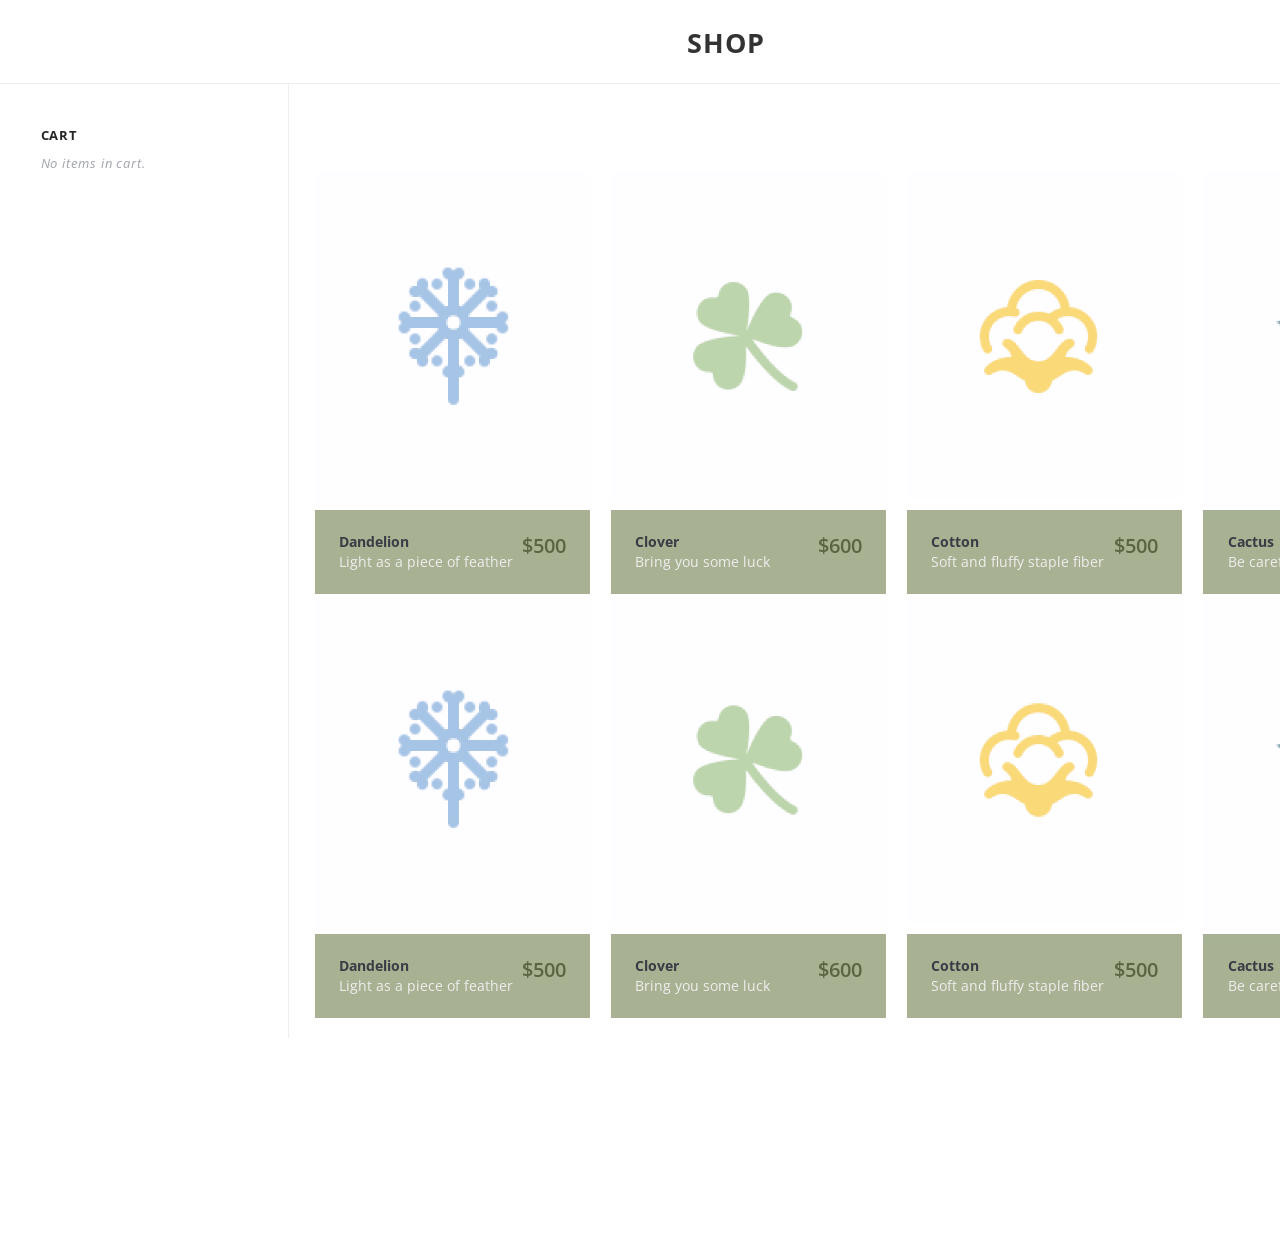
<file: shop page/index.html>
<!DOCTYPE html>
<html lang="en" >
<head>
  <meta charset="UTF-8">
  <title>Shop page</title>
  <link rel="stylesheet" href="./css/style.css">

</head>
<body>
<!-- partial:index.partial.html -->
<link href='https://fonts.googleapis.com/css?family=Open+Sans:400,600,700' rel='stylesheet' type='text/css'>
<div id="wrapper">
<div class="cart-icon-top">
</div>

<div class="cart-icon-bottom">
</div>

<div id="checkout">
	CHECKOUT
</div>


<div id="header" style="text-align:center">	
	<ul>
        <center> <li><a href="">Shop</a></li> </center>

    </ul>	
</div>
<!-- <div id="header">	
	<ul>
        <li><a href="">Home</a></li>
        <li><a href="">BRANDS</a></li>
        <li><a href="">DESIGNERS</a></li>
        <li><a href="">CONTACT</a></li>                                              
    </ul>		
</div> -->

<div id="sidebar">
	<h3>CART</h3>
    <div id="cart">
    	<span class="empty">No items in cart.</span>       
    </div>
    

</div>



<div id="grid">
    <div class="product">
    	<div class="info-large">
        	
            <h4>Dandelion</h4>
            <button class="add-cart-large">Add To Cart</button>                          
                         
        </div>
        <div class="make3D">
            <div class="product-front">
                <div class="shadow"></div>
                <img src="images/flower11.jpg" alt="" />
                <div class="image_overlay"></div>
                <div class="add_to_cart">Add to cart</div>           
                <div class="stats">        	
                    <div class="stats-container">
                        <span class="product_price">$500</span>
                        <span class="product_name">Dandelion</span>    
                        <p>Light as a piece of feather </p>                                            
                        
                        <div class="product-options">
                
                    </div>                       
                    </div>                         
                </div>
            </div>
            
            
        </div>	
    </div>
    
    
    <div class="product">
    <div class="info-large">
        	<h4>Clover</h4>
            <button class="add-cart-large">Add To Cart</button>                          
                         
        </div>
        <div class="make3D">
            <div class="product-front">
                <div class="shadow"></div>
                <img src="images/flower2.jpg" alt="" />
                <div class="image_overlay"></div>
                <div class="add_to_cart">Add to cart</div>
               
                <div class="stats">        	
                    <div class="stats-container">
                        <span class="product_price">$600</span>
                        <span class="product_name">Clover</span>    
                        <p>Bring you some luck</p>                                            
                        
                        <div class="product-options">
                       
                    </div>                       
                    </div>                         
                </div>
            </div>
            
           
        </div>	
    </div>
    
    <div class="product">
    <div class="info-large">
        	 
            
            <button class="add-cart-large">Add To Cart</button>                          
                         
        </div>
        <div class="make3D">        
            <div class="product-front">
                <div class="shadow"></div>
                <img src="images/flower3.jpg" alt="" />
                <div class="image_overlay"></div>
                <div class="add_to_cart">Add to cart</div>
                
                <div class="stats">        	
                    <div class="stats-container">
                        <span class="product_price">$500</span>
                        <span class="product_name">Cotton</span>    
                        <p>Soft and fluffy staple fiber</p>                                            
                        
                        <div class="product-options">
                        
                    </div>                       
                    </div>                         
                </div>
            </div>
            
           
        </div>	
    </div>
    
    
    <div class="product">
    <div class="info-large">
        	<h4>Cactus</h4>
            <div class="sku">
            	PRODUCT SKU: <strong>89356</strong>
            </div>
             
           
            
            <button class="add-cart-large">Add To Cart</button>                          
                         
        </div>
        <div class="make3D">
            <div class="product-front">
                <div class="shadow"></div>
                <img src="images/flower4.jpg" alt="" />
                <div class="image_overlay"></div>
                <div class="add_to_cart">Add to cart</div>
              
                <div class="stats">        	
                    <div class="stats-container">
                        <span class="product_price">$700</span>
                        <span class="product_name">Cactus</span>    
                        <p>Be careful of the spikes</p>                                            
                        
                        <div class="product-options">
                       
                    </div>                       
                    </div>                         
                </div>
            </div>
            
           
        </div>	
    </div>
    
    <div class="product">
    	<div class="info-large">
        	
            <h4>Dandelion</h4>
            <button class="add-cart-large">Add To Cart</button>                          
                         
        </div>
        <div class="make3D">
            <div class="product-front">
                <div class="shadow"></div>
                <img src="images/flower11.jpg" alt="" />
                <div class="image_overlay"></div>
                <div class="add_to_cart">Add to cart</div>           
                <div class="stats">        	
                    <div class="stats-container">
                        <span class="product_price">$500</span>
                        <span class="product_name">Dandelion</span>    
                        <p>Light as a piece of feather </p>                                            
                        
                        <div class="product-options">
                
                    </div>                       
                    </div>                         
                </div>
            </div>
            
            
        </div>	
    </div>
    
    
    <div class="product">
        <div class="info-large">
                <h4>Clover</h4>
                <button class="add-cart-large">Add To Cart</button>                          
                             
            </div>
            <div class="make3D">
                <div class="product-front">
                    <div class="shadow"></div>
                    <img src="images/flower2.jpg" alt="" />
                    <div class="image_overlay"></div>
                    <div class="add_to_cart">Add to cart</div>
                   
                    <div class="stats">        	
                        <div class="stats-container">
                            <span class="product_price">$600</span>
                            <span class="product_name">Clover</span>    
                            <p>Bring you some luck</p>                                            
                            
                            <div class="product-options">
                           
                        </div>                       
                        </div>                         
                    </div>
                </div>
                
               
            </div>	
        </div>
        
    
        <div class="product">
            <div class="info-large">
                     
                    
                    <button class="add-cart-large">Add To Cart</button>                          
                                 
                </div>
                <div class="make3D">        
                    <div class="product-front">
                        <div class="shadow"></div>
                        <img src="images/flower3.jpg" alt="" />
                        <div class="image_overlay"></div>
                        <div class="add_to_cart">Add to cart</div>
                        
                        <div class="stats">        	
                            <div class="stats-container">
                                <span class="product_price">$500</span>
                                <span class="product_name">Cotton</span>    
                                <p>Soft and fluffy staple fiber</p>                                            
                                
                                <div class="product-options">
                                
                            </div>                       
                            </div>                         
                        </div>
                    </div>
                    
                   
                </div>	
            </div>
    
            <div class="product">
                <div class="info-large">
                        <h4>Cactus</h4>
                        <div class="sku">
                            PRODUCT SKU: <strong>89356</strong>
                        </div>
                         
                       
                        
                        <button class="add-cart-large">Add To Cart</button>                          
                                     
                    </div>
                    <div class="make3D">
                        <div class="product-front">
                            <div class="shadow"></div>
                            <img src="images/flower4.jpg" alt="" />
                            <div class="image_overlay"></div>
                            <div class="add_to_cart">Add to cart</div>
                          
                            <div class="stats">        	
                                <div class="stats-container">
                                    <span class="product_price">$700</span>
                                    <span class="product_name">Cactus</span>    
                                    <p>Be careful of the spikes</p>                                            
                                    
                                    <div class="product-options">
                                   
                                </div>                       
                                </div>                         
                            </div>
                        </div>
                        
                       
                    </div>	
                </div>
</div>
</div>
    
    <footer class="credit"></a></footer>
<script src="https://ajax.googleapis.com/ajax/libs/jquery/1.11.2/jquery.min.js"></script>
<!-- partial -->
  <script  src="./js/script.js"></script>

</body>
</html>
</file>
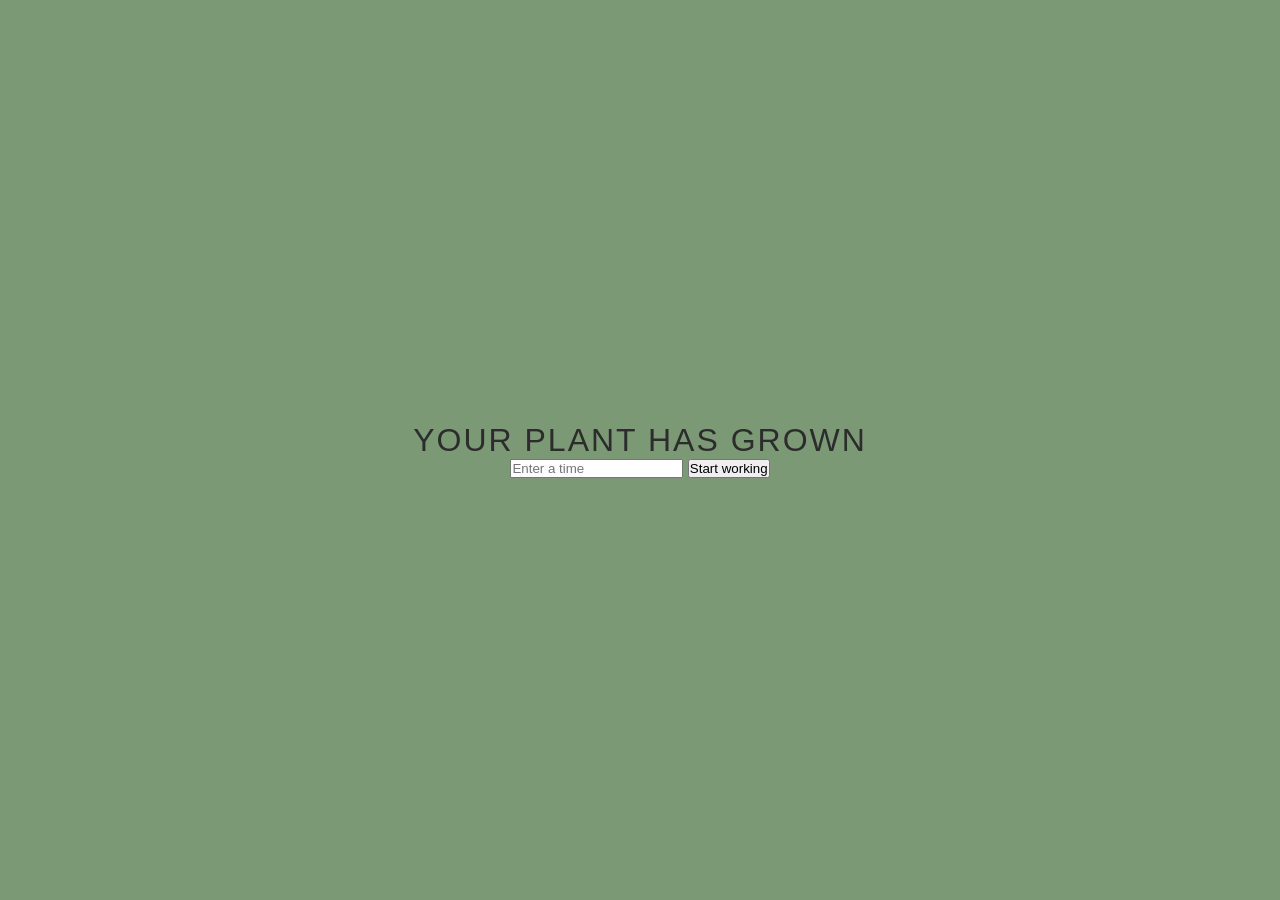
<file: timer1/index.html>
<!DOCTYPE html>
<html lang="en" >
<head>
  <meta charset="UTF-8">
  <title>CodePen - Countdown Timer</title>
  <link rel="stylesheet" href="./style.css">

</head>
<body>
<!-- partial:index.partial.html -->
<div class="container">
  <h1 id="headline">Countdown</h1>
  <div id="countdown">
    <ul>
     
      <li><span id="hours"></span>Hours</li>
      <li><span id="minutes"></span>Minutes</li>
      <li><span id="seconds"></span>Seconds</li>

     
    </ul>
  </div>
  <input type="text" id="txtInput" placeholder="Enter a time">
  <button type="button" onclick="result();">Start working</button>
</div>
<!-- partial -->
  <script  src="./script.js"></script>

</body>
</html>
</file>
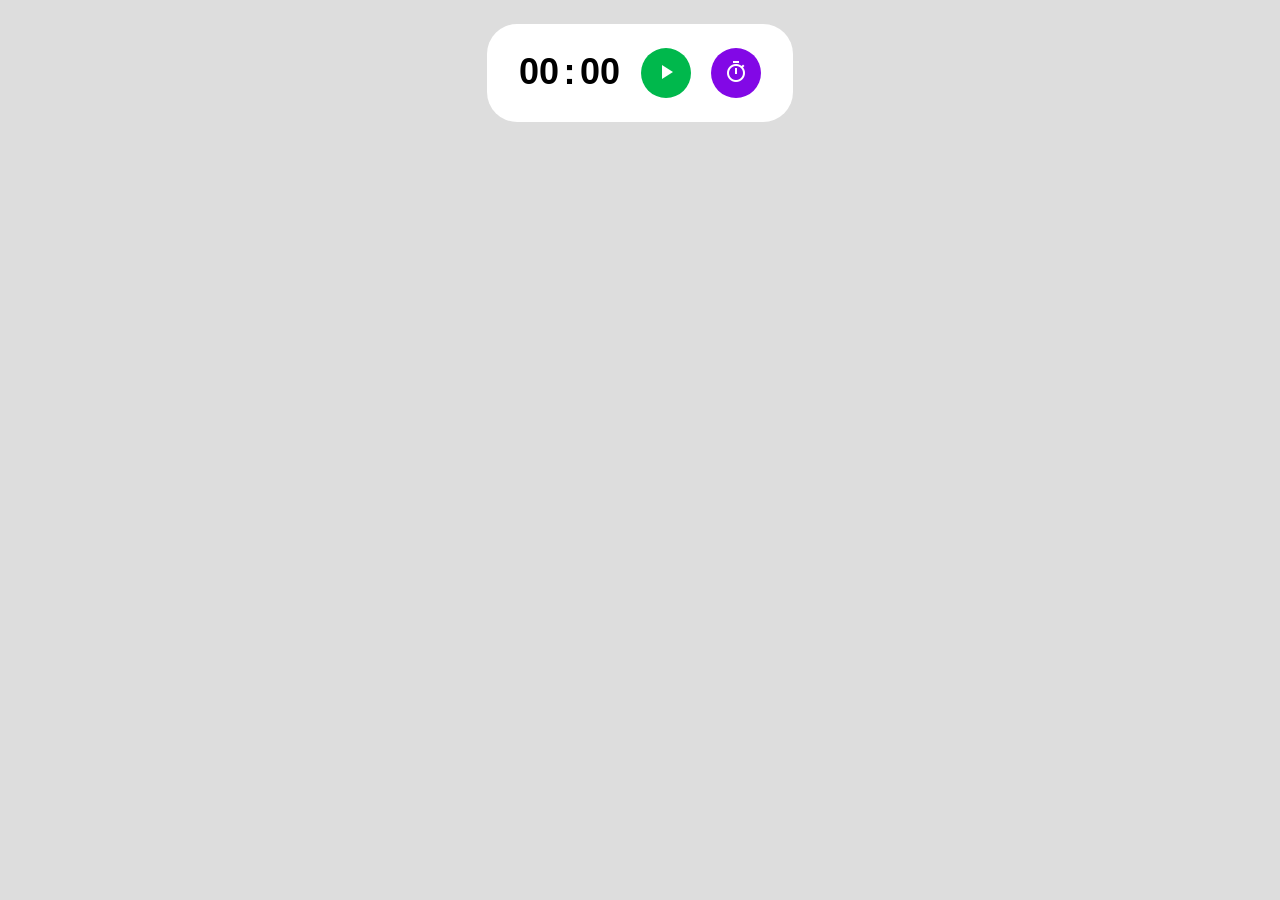
<file: timer2/index.html>
<!DOCTYPE html>
<html lang="en" >
<head>
  <meta charset="UTF-8">
  <title>Countdown Timer</title>
  <link rel="stylesheet" href="./style.css">

</head>
<body>
<!-- partial:index.partial.html -->
<center>
<link href="https://fonts.googleapis.com/icon?family=Material+Icons" rel="stylesheet">
<div class="timer"></div>
</center>
<!-- partial -->
  <script  src="./script.js"></script>

</body>
</html>
</file>
<file: shop page/css/style.css>
/*	Reset & General
---------------------------------------------------------------------- */
#my{
	zoom: 90%;
	}
* { margin: 0px; padding: 0px; }
body {
	font-family: "Open Sans", sans-serif; 
}
#wrapper{
	overflow: hidden;
	height: 1153px;
	width: 1643px;
	background:#ffffff;
}
#header{
	text-align: center;
	height:92px; 
	background:#fff ;
	border-bottom:1px solid #eee;
}
#header ul{padding:27px 0 0 0px;}
#header li{
	text-align: center;
	list-style:none;
	
	margin-right:30px;	
}
#header li a{
	text-align: center;
	font-weight:700;
	color:#333;
	font-size:30px;	
	text-decoration:none;
	text-transform:uppercase;
	letter-spacing:1px;
}
#headerli a:hover{
	text-align: center;
	color:#000;
	cursor:pointer;
}
#grid-selector{
	height: 10px;
	width: 1291px;
	padding: 40px 0 40px 30px;
	float: right;
	color: #5d5f68;
	font-size: 14px;
}
#grid-menu{
	float:right;
	width:105px;
}
#grid-menu ul{
  width: 65px;
  float: right;
  position: relative;
  top: -1px;}
#grid-menu li{	 
	 float:right;
	 width:25px;
	 height:25px;
	 list-style:none;
}
#grid-menu li a{	 
  	 display:block;
	 width:25px;	
	 height:25px;
	 background: url("https://s3-us-west-2.amazonaws.com/s.cdpn.io/245657/grid-menu.png") 0 0  no-repeat;
}
#grid-menu li.smallGrid{margin-right:7px;}
#grid-menu li.smallGrid a{background-position:0 -33px;}
#grid-menu li.largeGrid a{background-position:-37px 0;}

#grid-menu li.smallGrid a.active{background-position:0 0;}
#grid-menu li.largeGrid a.active{background-position:-37px -33px;}
 

#grid{	
	width: 1335px;
	position: absolute;
	left: 340px;
	height: 1200px;
	top: 180px;
}
#sidebar{
	float:left;
	background:#fff;
	width:275px;	
	padding:13px 0 0 45px;
	height:1400px;
	border-right:1px solid #eee;
}
#sidebar h3{
	color:#262626;
	text-transform:uppercase;
	font-size:14px;
	font-weight:700;
	padding:35px 0 10px 0;
	letter-spacing:1px;
	clear:both;
}
#cart{padding:0px;}
#cart .empty{
	font-style:italic;
	color:#a0a3ab;
	font-size:14px;
	letter-spacing:1px;	
}
#sidebar .checklist{
	padding:0;
}

.checklist ul li{	
	font-size:14px;
	font-weight:400;
	list-style:none;
	padding: 7px 0 7px 23px;
}
.checklist li span{
	float:right;
	width:11px;
	height:11px;
	margin-left:-23px;
	margin-top:4px;
	border: 1px solid #d1d3d7;
	position:relative;	
}
.sizes li span, .categories .sizes li{
	-webkit-transition: all 300ms ease-out;
	   -moz-transition: all 300ms ease-out;
	    -ms-transition: all 300ms ease-out;
	     -o-transition: all 300ms ease-out;
	        transition: all 300ms ease-out;
}
.checklist li a{
	color:#676a74;
	text-decoration:none;	
	-webkit-transition: all 300ms ease-out;
	   -moz-transition: all 300ms ease-out;
	    -ms-transition: all 300ms ease-out;
	     -o-transition: all 300ms ease-out;
	        transition: all 300ms ease-out;
}
.checklist li a:hover{	
	color:#222;
	-webkit-transition: all 300ms ease-out;
	   -moz-transition: all 300ms ease-out;
	    -ms-transition: all 300ms ease-out;
	     -o-transition: all 300ms ease-out;
	        transition: all 300ms ease-out;
}
.checklist a:hover span{ 	
	border-color:#a6aab3;	
}
.sizes a:hover span, .categories a:hover span{	
	border-color:#a6aab3;
	-webkit-transition: all 300ms ease-out;
	   -moz-transition: all 300ms ease-out;
	    -ms-transition: all 300ms ease-out;
	     -o-transition: all 300ms ease-out;
	        transition: all 300ms ease-out;
}
.checklist a span span{border:none;margin:0;float:none; position:absolute;top:0;left:0;}
.checklist a .x{
	display:block;
	width:0;	 
	height:2px;
	background:#D4D6CB;
	top:6px;
	left:2px;	
	-ms-transform: rotate(45deg); 
   	-webkit-transform: rotate(45deg); 
    transform: rotate(45deg);	
	-webkit-transition: all 50ms ease-out;
}
.checklist a .x.animate{
	width:4px;
	-webkit-transition: all 100ms ease-in;
	   -moz-transition: all 100ms ease-in;
	    -ms-transition: all 100ms ease-in;
	     -o-transition: all 100ms ease-in;
	        transition: all 100ms ease-in;
}
.checklist a .y{
	display:block;
	width:0px; 
	height:2px;
	background:#5ff7d2;
	top:4px;
	left:3px;	
	-ms-transform: rotate(13deg); 
   	-webkit-transform: rotate(135deg); 
    transform: rotate(135deg);	
	-webkit-transition: all 50ms ease-out;
}
.checklist a .y.animate{
	width:8px;
	-webkit-transition: all 100ms ease-out;
	   -moz-transition: all 100ms ease-out;
	    -ms-transition: all 100ms ease-out;
	     -o-transition: all 100ms ease-out;
	        transition: all 100ms ease-out;
}
.checklist .checked span{
	border-color:#8d939f;
}
.colors ul, .sizes ul{
	float:left; width:130px;	
}
.colors ul li{padding-left:21px;}
.colors a span{
	border:none;
	position:relative;
	border-radius:100%;
	background-color:#eae3d3;
	width:13px;
	height:13px;
	margin-left:-20px;
}
.colors a:hover span{
	width:15px;
	height:15px;
	margin-top:3px;
	margin-left:-21px;
}
#sidebar img{margin-top:6px;}

.product{
    position: relative;
    perspective: 800px;
    width:306px;
    height:471px;
    transform-style: preserve-3d;
    transition: transform 5s;
	float:left; 
	margin-right: 23px;
	-webkit-transition: width 500ms ease-in-out;
	   -moz-transition: width 500ms ease-in-out;
		-ms-transition: width 500ms ease-in-out;
		 -o-transition: width 500ms ease-in-out;
 		    transition: width 500ms ease-in-out;
}
.product-front img{width:100%;}
.product-front, .product-back{
	width:315px;
	height:480px;
	background:#fff;
	position:absolute;
	left:-5px;
	top:-5px;
	-webkit-transition: all 100ms ease-out; 
       -moz-transition: all 100ms ease-out; 
         -o-transition: all 100ms ease-out; 
            transition: all 100ms ease-out; 
}
.product-back{
	display:none;
	transform: rotateY( 180deg );
}
.make3D.animate .product-back,
.make3D.animate .product-front,
div.large .product-back{
	top:0px;
	left:0px;
	-webkit-transition: all 100ms ease-out; 
       -moz-transition: all 100ms ease-out; 
         -o-transition: all 100ms ease-out; 
            transition: all 100ms ease-out; 
}
.make3D{
	width:305px;
	height:470px;
	position:absolute;    
	top:10px;
	left:10px;	
	overflow:hidden;
    transform-style: preserve-3d;
	-webkit-transition:  100ms ease-out; 
       -moz-transition:  100ms ease-out; 
         -o-transition:  100ms ease-out; 
            transition:  100ms ease-out;
}
div.make3D.flip-10{
	 -webkit-transform: rotateY( -10deg );
         -moz-transform: rotateY( -10deg );
           -o-transform: rotateY( -10deg );
              transform: rotateY( -10deg );
			   transition:  50ms ease-out; 			
}
div.make3D.flip90{
	 -webkit-transform: rotateY( 90deg );
         -moz-transform: rotateY( 90deg );
           -o-transform: rotateY( 90deg );
              transform: rotateY( 90deg );
			   transition:  100ms ease-in; 			
}
div.make3D.flip190{
	 -webkit-transform: rotateY( 190deg );
         -moz-transform: rotateY( 190deg );
           -o-transform: rotateY( 190deg );
              transform: rotateY( 190deg );
			   transition:  100ms ease-out; 			
}
div.make3D.flip180{
	 -webkit-transform: rotateY( 180deg );
         -moz-transform: rotateY( 180deg );
           -o-transform: rotateY( 180deg );
              transform: rotateY( 180deg );
			   transition:  150ms ease-out; 			
}
.make3D.animate{
	top:5px;
	left:5px;
	width:315px;
	height:480px;
	box-shadow:0px 5px 31px -1px rgba(0, 0, 0, 0.15);
	-webkit-transition:  100ms ease-out; 
       -moz-transition:  100ms ease-out; 
         -o-transition:  100ms ease-out; 
            transition:  100ms ease-out; 
}
div.large .make3D{
	top:0;
	left:0;
	width:315px;
	height:480px;
	-webkit-transition:  300ms ease-out; 
       -moz-transition:  300ms ease-out; 
         -o-transition:  300ms ease-out; 
            transition:  300ms ease-out; 
}
.large div.make3D{box-shadow:0px 5px 31px -1px rgba(0, 0, 0, 0);}
.large div.flip-back{display:none;}
.stats-container{
	background:
	rgba(124, 139, 92, 0.66);	
	position:absolute;
	top:382px;
	left:0;
	width: 252px;
	height: 300px;
	padding: 24px 40px 35px 32px;
	-webkit-transition: all 200ms ease-out; 
       -moz-transition: all 200ms ease-out; 
         -o-transition: all 200ms ease-out; 
            transition: all 200ms ease-out;
}
.make3D.animate .stats-container{
	top:265px;
	-webkit-transition: all 200ms ease-out; 
       -moz-transition: all 200ms ease-out; 
         -o-transition: all 200ms ease-out; 
            transition: all 200ms ease-out; 
}
.stats-container .product_name{
	font-size: 15px;
    color: #393c45;
    font-weight: 700;
}
.stats-container p{
	font-size:15px;
	color:#eeeeee;	
	padding:2px 0 20px 0;
}
.stats-container .product_price{
	float:right;
	color:rgba(50, 61, 26, 0.66);
	font-size:22px;
	font-weight:600;
}
.image_overlay{
	position:absolute;
	top:0;
	left:0; 
	width:100%;
	height:100%;
	background:rgba(124, 139, 92, 0.66);
	;
	opacity:0;	
}
.make3D.animate .image_overlay{
	opacity:0.7;	
	-webkit-transition: all 200ms ease-out; 
       -moz-transition: all 200ms ease-out; 
         -o-transition: all 200ms ease-out; 
            transition: all 200ms ease-out; 
}
.product-options{
	padding:0;
}
.product-options strong{
	font-weight:700;
	color:#393c45;
	font-size:14px;
}
.product-options span{	
	color:#969699;
	font-size:14px;
	display:block;
	margin-bottom:8px;
}
.add_to_cart{	
	position:absolute;
	top:80px;
	left:50%;
	width:152px;
	font-size:15px;
	margin-left:-78px;
	border:2px solid #fff;
	color:#fff;	
	text-align:center;
	text-transform:uppercase;
	font-weight:700;
	padding:10px 0;	
	opacity:0;
	-webkit-transition: all 200ms ease-out; 
       -moz-transition: all 200ms ease-out; 
         -o-transition: all 200ms ease-out; 
            transition: all 200ms ease-out; 
}
.add_to_cart:hover{	
	background:#fff;
	color:rgba(50, 61, 26, 0.66);
	cursor:pointer;

}
.make3D.animate .add_to_cart{
	opacity:1;	
	-webkit-transition: all 200ms ease-out; 
       -moz-transition: all 200ms ease-out; 
         -o-transition: all 200ms ease-out; 
            transition: all 200ms ease-out; 		
}
.view_gallery{	
	position:absolute;
	top:144px;
	left:50%;
	width:152px;
	font-size:15px;
	margin-left:-78px;
	border:2px solid #fff;
	color:#fff;	
	text-align:center;
	text-transform:uppercase;
	font-weight:700;
	padding:10px 0;	
	opacity:0;
	-webkit-transition: all 200ms ease-out; 
       -moz-transition: all 200ms ease-out; 
         -o-transition: all 200ms ease-out; 
            transition: all 200ms ease-out; 
}
.view_gallery:hover{	
	background:#fff;
	color:rgba(50, 61, 26, 0.66);
	cursor:pointer;

}
.make3D.animate .view_gallery{
	opacity:1;	
	-webkit-transition: all 200ms ease-out; 
       -moz-transition: all 200ms ease-out; 
         -o-transition: all 200ms ease-out; 
            transition: all 200ms ease-out; 		
}
div.colors div{
	margin-top:3px;
	width:15px; 
	height:15px; 	
	margin-right:5px;
	float:left;
}
div.colors div span{
	width:15px; 
	height:15px; 
	display:block;
	border-radius:50%;
}
div.colors div span:hover{
	width:17px;
	height:17px;
	margin:-1px 0 0 -1px;
}
div.c-blue span{background:#6e8cd5;}
div.c-red span{background:#f56060;}
div.c-green span{background:#44c28d;}
div.c-white span{
	background:#fff;
	width:14px;
	height:14px; 
	border:1px solid #e8e9eb;
}
div.shadow{
	width:335px;height:520px;
	opacity:0;
	position:absolute;
	top:0;
	left:0;
	z-index:3;
	display:none;
	background: -webkit-linear-gradient(left,rgba(0,0,0,0.1),rgba(0,0,0,0.2));
    background: -o-linear-gradient(right,rgba(0,0,0,0.1),rgba(0,0,0,0.2)); 
    background: -moz-linear-gradient(right,rgba(0,0,0,0.1),rgba(0,0,0,0.2)); 
    background: linear-gradient(to right, rgba(0,0,0,0.1), rgba(0,0,0,0.2)); 
}
.product-back div.shadow{
	z-index:10;
	opacity:1;
	background: -webkit-linear-gradient(left,rgba(0,0,0,0.2),rgba(0,0,0,0.1));
    background: -o-linear-gradient(right,rgba(0,0,0,0.2),rgba(0,0,0,0.1)); 
    background: -moz-linear-gradient(right,rgba(0,0,0,0.2),rgba(0,0,0,0.1)); 
    background: linear-gradient(to right, rgba(0,0,0,0.2), rgba(0,0,0,0.1)); 
}
.flip-back{
	position:absolute;
	top:20px;
	right:20px;
	width:30px;
	height:30px;
	cursor:pointer;
}
.cx, .cy{
	background:#d2d5dc;
	position:absolute;
	width:0px;
	top:15px;
	right:15px;
	height:3px;
	-webkit-transition: all 250ms ease-in-out;
	   -moz-transition: all 250ms ease-in-out;
		-ms-transition: all 250ms ease-in-out;
		 -o-transition: all 250ms ease-in-out;
			transition: all 250ms ease-in-out;
}
.flip-back:hover .cx, .flip-back:hover .cy{
	background:#979ca7;
	-webkit-transition: all 250ms ease-in-out;
	   -moz-transition: all 250ms ease-in-out;
		-ms-transition: all 250ms ease-in-out;
		 -o-transition: all 250ms ease-in-out;
			transition: all 250ms ease-in-out;
}
.cx.s1, .cy.s1{	
	right:0;	
	width:30px;	
	-webkit-transition: all 100ms ease-out;
	   -moz-transition: all 100ms ease-out;
		-ms-transition: all 100ms ease-out;
		 -o-transition: all 100ms ease-out;
			transition: all 100ms ease-out;
}
.cy.s2{	
	-ms-transform: rotate(50deg); 
	-webkit-transform: rotate(50deg); 
	transform: rotate(50deg);		 
	-webkit-transition: all 100ms ease-out;
	   -moz-transition: all 100ms ease-out;
		-ms-transition: all 100ms ease-out;
		 -o-transition: all 100ms ease-out;
			transition: all 100ms ease-out;
}
.cy.s3{	
	-ms-transform: rotate(45deg); 
	-webkit-transform: rotate(45deg); 
	transform: rotate(45deg);		 
	-webkit-transition: all 100ms ease-out;
	   -moz-transition: all 100ms ease-out;
		-ms-transition: all 100ms ease-out;
		 -o-transition: all 100ms ease-out;
			transition: all 100ms ease-out;
}
.cx.s1{	
	right:0;	
	width:30px;	
	-webkit-transition: all 100ms ease-out;
	   -moz-transition: all 100ms ease-out;
		-ms-transition: all 100ms ease-out;
		 -o-transition: all 100ms ease-out;
			transition: all 100ms ease-out;
}
.cx.s2{	
	-ms-transform: rotate(140deg); 
	-webkit-transform: rotate(140deg); 
	transform: rotate(140deg);		 
	-webkit-transition: all 100ms ease-out;
	   -moz-transition: all 100ms ease-out;
		-ms-transition: all 100ease-out;
		 -o-transition: all 100ms ease-out;
			transition: all 100ms ease-out;
}
.cx.s3{	
	-ms-transform: rotate(135deg); 
	-webkit-transform: rotate(135deg); 
	transform: rotate(135deg);		 
	-webkit-transition: all 100ease-out;
	   -moz-transition: all 100ms ease-out;
		-ms-transition: all 100ms ease-out;
		 -o-transition: all 100ms ease-out;
			transition: all 100ms ease-out;
}
.carousel{
	width:315px;
	height:500px;
	overflow:hidden;
	position:relative;
}
.carousel ul{
	position:absolute;
	top:0;
	left:0;
}
.carousel li{
	width:315px;
	height:500px;
	float:left;
	overflow:hidden;	
}
.carousel img{
	margin-top: -22px;
	width: 110%;
}
.arrows-perspective{
	width:315px;
	height:55px;
	position: absolute;
	top: 218px;
	transform-style: preserve-3d;
    transition: transform 5s;
	perspective: 335px;
}
.carouselPrev, .carouselNext{
	width: 50px;
	height: 55px;
	background: #ccc;
	position: absolute;	
	top:0;
	transition: all 200ms ease-out; 
	opacity:0.9;
	cursor:pointer;
}
.carouselNext{
	top:0;
	right: -26px;
	-webkit-transform: rotateY( -117deg );
         -moz-transform: rotateY( -117deg );
           -o-transform: rotateY( -117deg );
              transform: rotateY( -117deg );
			  transition: all 200ms ease-out; 			

}
.carouselNext.visible{
		right:0;
		opacity:0.8;
		background: #fff;
		-webkit-transform: rotateY( 0deg );
         -moz-transform: rotateY( 0deg );
           -o-transform: rotateY( 0deg );
              transform: rotateY( 0deg );
			  transition: all 200ms ease-out; 
}
.carouselPrev{		
	left:-26px;
	top:0;
	-webkit-transform: rotateY( 117deg );
         -moz-transform: rotateY( 117deg );
           -o-transform: rotateY( 117deg );
              transform: rotateY( 117deg );
			  transition: all 200ms ease-out; 

}
.carouselPrev.visible{
		left:0;
		opacity:0.8;
		background: #fff;
		-webkit-transform: rotateY( 0deg );
         -moz-transform: rotateY( 0deg );
           -o-transform: rotateY( 0deg );
              transform: rotateY( 0deg );
			  transition: all 200ms ease-out; 
}
.carousel .x, .carousel .y{
	height:2px;
	width:15px;
	background:#44776a;
	position:absolute;
	top:31px;
	left:17px;
	-ms-transform: rotate(45deg); 
	-webkit-transform: rotate(45deg); 
	transform: rotate(45deg);	
}
.carousel .x{
	-ms-transform: rotate(135deg); 	
	-webkit-transform: rotate(135deg); 
	transform: rotate(135deg);		
	top:21px;
}
.carousel .carouselNext .x{
	-ms-transform: rotate(45deg); 	
	-webkit-transform: rotate(45deg); 
	transform: rotate(45deg);		
}
.carousel .carouselNext .y{
	-ms-transform: rotate(135deg); 	
	-webkit-transform: rotate(135deg); 
	transform: rotate(135deg);		
}
div.floating-cart{
	position:absolute;
	top:0;
	left:0; 
	width:315px;	
	height:480px;
	background:#fff;
	z-index:200;
	overflow:hidden;
	box-shadow:0px 5px 31px -1px rgba(0, 0, 0, 0.15);
	display:none;
}

div.floating-cart .stats-container{display:none;}
div.floating-cart .product-front{width:100%; top:0; left:0;}
div.floating-cart.moveToCart{
	left: 75px !important;
	top: 55px !important;
	width: 47px;
	height: 47px;	
	-webkit-transition: all 800ms ease-in-out;
	   -moz-transition: all 800ms ease-in-out;
		-ms-transition: all 800ms ease-in-out;
		 -o-transition: all 800ms ease-in-out;
 		    transition: all 800ms ease-in-out; 
}
body.MakeFloatingCart div.floating-cart.moveToCart{	
	left: 90px !important;
	top: 140px !important;
	width: 21px;
	height: 22px;
	box-shadow:0px 5px 31px -1px rgba(0, 0, 0, 0);
	-webkit-transition: all 200ms ease-out;
	   -moz-transition: all 200ms ease-out;
		-ms-transition: all 200ms ease-out;
		 -o-transition: all 200ms ease-out;
 		    transition: all 200ms ease-out;
}
div.cart-icon-top{
	position:absolute;
	background:#fff url("https://s3-us-west-2.amazonaws.com/s.cdpn.io/245657/cart.png") 0 -3px no-repeat;
	margin:0;
	width:21px;
	height:3px;
	z-index:1;
	top: 140px;
	left: 90px;
}
div.cart-icon-bottom{
	position:absolute;
	background:#fff url("https://s3-us-west-2.amazonaws.com/s.cdpn.io/245657/cart.png") 0 -3px no-repeat;
	margin:0;
	width:21px;
	height:19px;
	z-index:1;
	top: 143px;
	left: 90px;
}
body.MakeFloatingCart div.cart-icon-top{z-index:30;}
body.MakeFloatingCart div.cart-icon-bottom{z-index:300;}	
.cart-item{	
	padding: 11px 0 5px 110px;
	height: 62px;
	width: 210px;
	margin-left: -45px;
	position:relative;
	background:#fff;
	-webkit-transition: all 1000ms ease-out;
	   -moz-transition: all 1000ms ease-out;
		-ms-transition: all 1000ms ease-out;
		 -o-transition: all 1000ms ease-out;
 		    transition: all 1000ms ease-out;
}
.cart-item.flash{background:#fffeb0;}
.cart-item-border{
	position:absolute;
	bottom:0;
	left:45px;
	background:#edeff0;
	height: 1px;
	width: 230px;
}
.cart-item .img-wrap{
	width:50px; 
	height:50px; 
	overflow:hidden;
	border:1px solid #edeff0;
	float:left;
	margin-left:-65px;	
}
.cart-item img{width:100%; position:relative;top:-10px;}
.cart-item strong{color:rgba(50, 61, 26, 0.66); font-size:16px;}
.cart-item span{
	color: #393c45;
    display: block;
    font-size: 14px;
 }

.cart-item .delete-item{
	background:url("https://s3-us-west-2.amazonaws.com/s.cdpn.io/245657/delete-item.png") 0 0 no-repeat;
	width:15px;
	height:15px;
	float:right;
	margin-right:18px;
	display:none;
}
.cart-item:hover .delete-item{display:block;cursor:pointer}


#info{
	position: absolute;
	top: 20px;
	left: 676px;
	text-align: center;
	width: 413px;

}
#info p{font-size:15px; padding:3px;color:#b1b1b3}
#info a{text-decoration:none;} 
#checkout{
	border: 2px solid rgba(50, 61, 26, 0.66);
	font-size: 13px;
	font-weight: 700;
	padding: 3px 9px;
	position: absolute;
	top: 137px;
	left: 181px;
	color: rgba(50, 61, 26, 0.66);
	display:none;
}

.product.large{
	width:639px;
	margin-bottom:25px;
	overflow:hidden;
	-webkit-transition: all 500ms ease-in-out;
	   -moz-transition: all 500ms ease-in-out;
		-ms-transition: all 500ms ease-in-out;
		 -o-transition: all 500ms ease-in-out;
 		    transition: all 500ms ease-in-out;
}




/* ---------------- */
.floating-image-large{
	position:absolute;
	top:0;
	left:0;
	width:100%;
}
.info-large{
	  display:none;
	  position: absolute;
	  top: 0;
	  left: 0px;
	  padding: 42px;
	  width: 245px;
	  height: 395px;
	  -webkit-transition: all 500ms ease-out;
	   -moz-transition: all 300ms ease-out;
		-ms-transition: all 300ms ease-out;
		 -o-transition: all 300ms ease-out;
 		    transition: all 300ms ease-out;
}
.large .info-large{
	left: 310px;
	-webkit-transition: all 300ms ease-out;
	   -moz-transition: all 300ms ease-out;
		-ms-transition: all 300ms ease-out;
		 -o-transition: all 300ms ease-out;
 		    transition: all 300ms ease-out;
}

.info-large h4{
	text-transform:uppercase;
	font-size:28px;
	color:#000;
	font-weight:400;
	padding:0;
}
div.sku{
	  font-weight: 700;
	  color: #d0d0d0;
	  font-size: 12px;
	  padding-top: 11px;
}
div.sku strong{
	color:#000;
}
.price-big{
	font-size: 34px;
    font-weight: 600;
    color: rgba(50, 61, 26, 0.66);
    margin-top: 21px;
}
.price-big span{
	color:#d0d0d0;
	font-weight:400;
	text-decoration:line-through;
}

.add-cart-large{
	  border: 3px solid #000;
	  font-size: 17px;
	  background: #fff;
	  text-transform: uppercase;
	  font-weight: 700;
	  padding: 10px;
	  font-family: "Open Sans", sans-serif;
	  width: 246px;
	  margin-top: 38px;	
	  -webkit-transition: all 200ms ease-out;
	   -moz-transition: all 200ms ease-out;
		-ms-transition: all 200ms ease-out;
		 -o-transition: all 200ms ease-out;
 		    transition: all 200ms ease-out;
}
.add-cart-large:hover{
	color: rgba(50, 61, 26, 0.66);
	border-color:rgba(50, 61, 26, 0.66)2;
	-webkit-transition: all 200ms ease-out;
	   -moz-transition: all 200ms ease-out;
		-ms-transition: all 200ms ease-out;
		 -o-transition: all 200ms ease-out;
 		    transition: all 200ms ease-out;
			cursor:pointer;
}
.info-large h3{
    letter-spacing: 1px;
    color: #262626;
    text-transform: uppercase;
    font-size: 14px;
	clear:left;
	margin-top:20px;
    font-weight: 700;
	margin-bottom:3px;
}


.colors-large{
	margin-bottom:38px;
}
.colors-large li{
	float:left;
	list-style:none;
	margin-right:7px;
	width:16px;
	height:16px;
}
.colors-large li a{
	float:left;
	width:16px;
	height:16px;
	border-radius:50%;
}
.colors-large li a:hover{
	width:19px;
	height:19px;
	position:relative;
	top:-1px;
	left:-1px;
}

.sizes-large{
}
.sizes-large span{
	font-weight:600;
	color:#b0b0b0;
}
.sizes-large span:hover{color:#000;cursor:pointer;}

.product.large:hover{
	box-shadow:0px 5px 31px -1px rgba(0, 0, 0, 0.15);	
}
.credit{
    background: #fff;
    padding: 12px;
    font-size: 9pt;
    text-align: center;
    color: #333;
    margin-top: 40px;

}
.credit span:before{
   font-family: FontAwesome;
   color: #e41b17;
   content: "\f004";


}
.credit a{
   color: #333;
   text-decoration: none;
}

.credit a:hover:after{
    font-family: FontAwesome;
    content: "\f08e";
    font-size: 9pt;
    position: absolute;
    margin: 3px;
}
</file>
<file: timer1/style.css>
/* general styling */
:root {
  --smaller: .75;
}

* {
  box-sizing: border-box;
  margin: 0;
  padding: 0;
}

html, body {
  height: 100%;
  margin: 0;
}

body {
  align-items: center;
  background-color: #7c9976;
  display: flex;
  font-family: -apple-system, 
    BlinkMacSystemFont, 
    "Segoe UI", 
    Roboto, 
    Oxygen-Sans, 
    Ubuntu, 
    Cantarell, 
    "Helvetica Neue", 
    sans-serif;
}

.container {
  color: rgb(44, 44, 44);
  margin: 0 auto;
  text-align: center;
}

h1 {
  font-weight: normal;
  letter-spacing: .125rem;
  text-transform: uppercase;
}

li {
  display: inline-block;
  font-size: 1.5em;
  list-style-type: none;
  padding: 1em;
  text-transform: uppercase;
}

li span {
  display: block;
  font-size: 4.5rem;
}

.emoji {
  display: none;
  padding: 1rem;
}

.emoji span {
  font-size: 4rem;
  padding: 0 .5rem;
}

@media all and (max-width: 768px) {
  h1 {
    font-size: calc(1.5rem * var(--smaller));
  }
  
  li {
    font-size: calc(1.125rem * var(--smaller));
  }
  
  li span {
    font-size: calc(3.375rem * var(--smaller));
  }
}
</file>
<file: timer2/style.css>
body {
  background: #dddddd;
  margin: 24px;
}

.timer {
  font-family: sans-serif;
  display: inline-block;
  padding: 24px 32px;
  border-radius: 30px;
  background: white;
}

.timer__part {
  font-size: 36px;
  font-weight: bold;
}

.timer__btn {
  width: 50px;
  height: 50px;
  margin-left: 16px;
  border-radius: 50%;
  border: none;
  color: white;
  background: #8208e6;
  cursor: pointer;
}

.timer__btn--start {
  background: #00b84c;
}

.timer__btn--stop {
  background: #ff0256;
}
</file>
